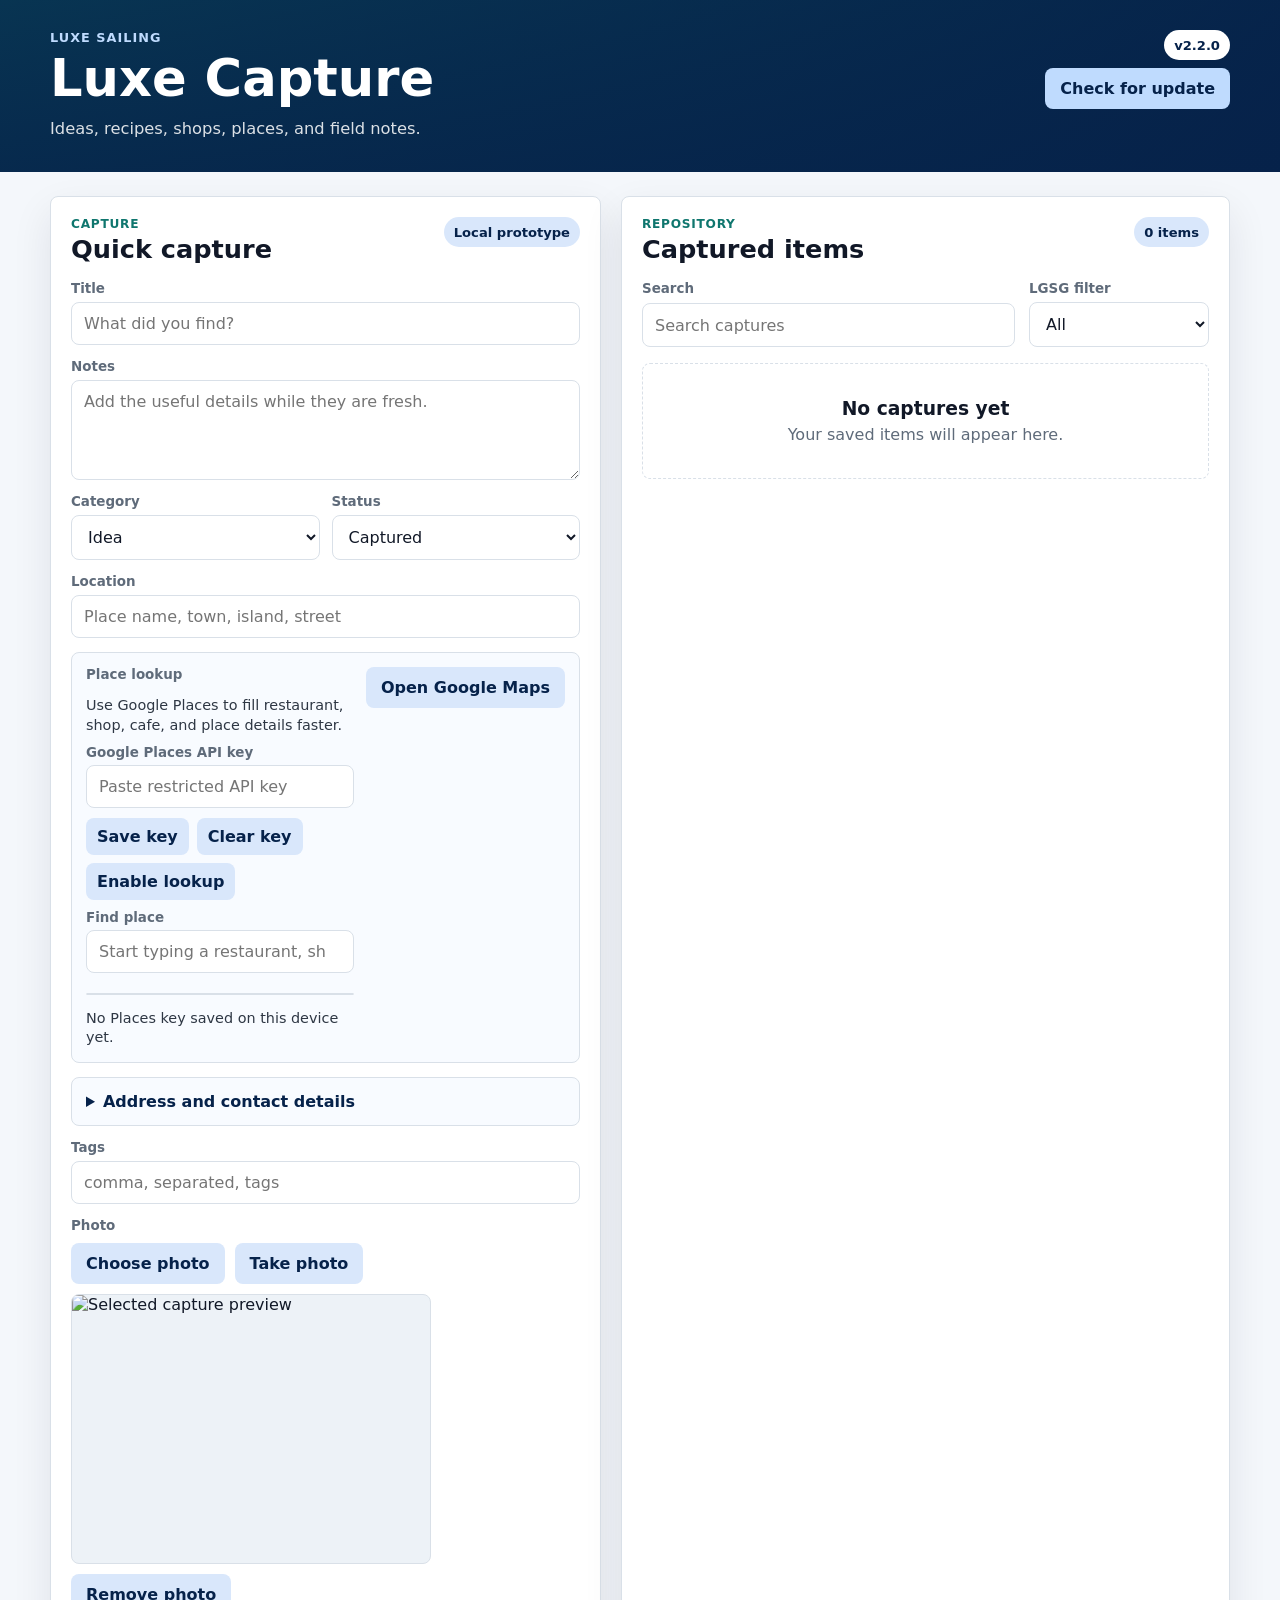
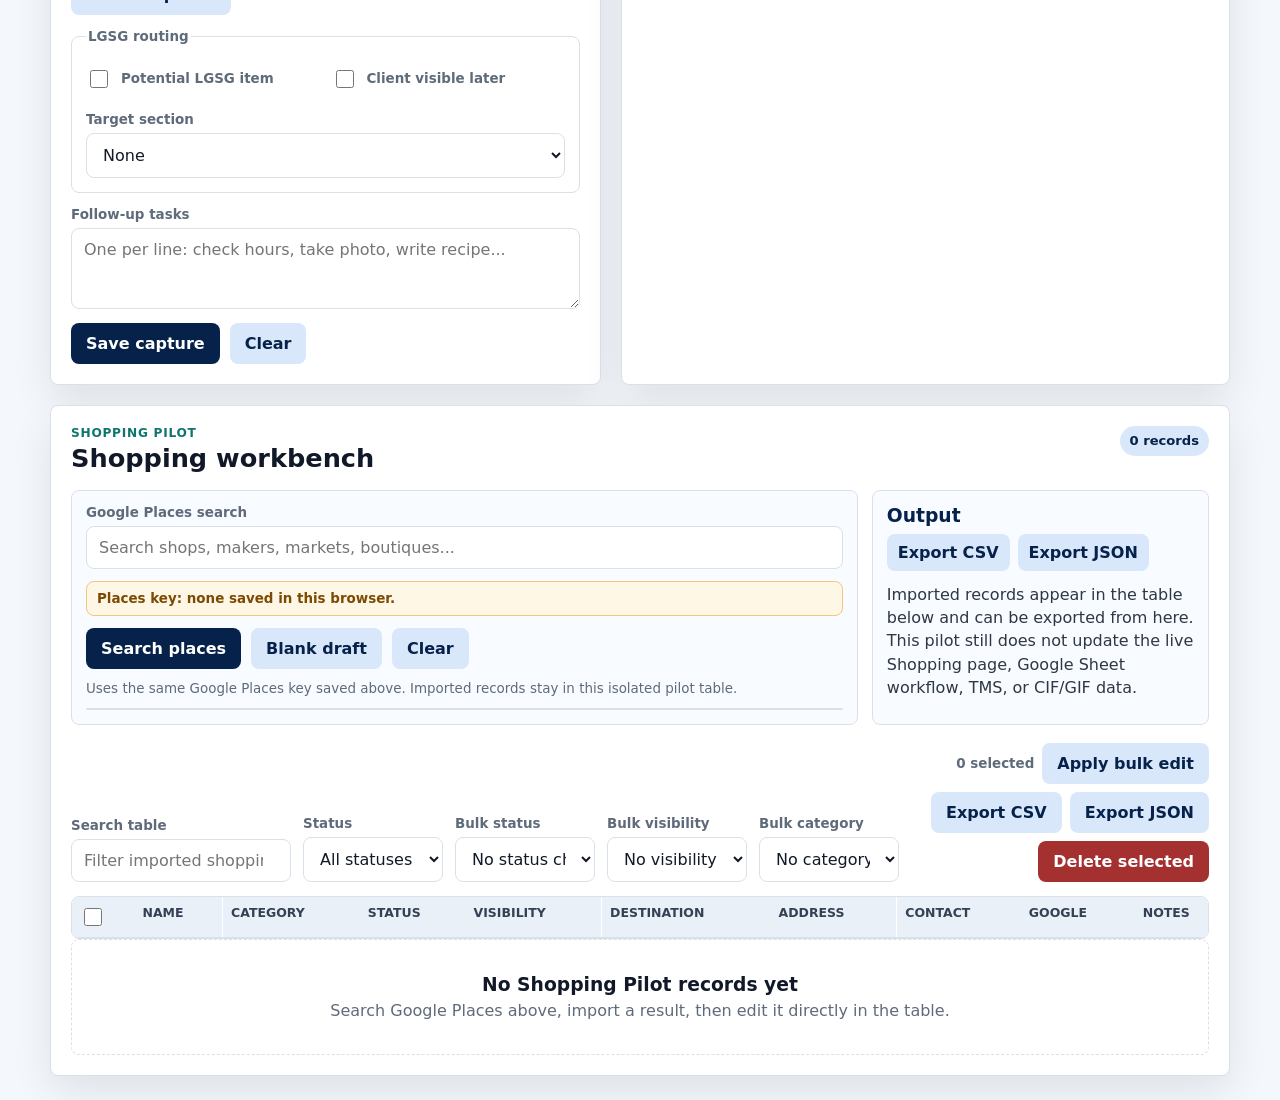
<file: index.html>
<!doctype html>
<html lang="en">
  <head>
    <meta charset="utf-8">
    <meta name="viewport" content="width=device-width, initial-scale=1">
    <meta name="theme-color" content="#06224a">
    <meta name="description" content="Mobile capture app for ideas, places, recipes, shopping finds, and tasks.">
    <title>Luxe Capture</title>
    <link rel="manifest" href="manifest.webmanifest">
    <link rel="icon" href="icon.svg" type="image/svg+xml">
    <link rel="stylesheet" href="styles.css">
  </head>
  <body>
    <header class="brand-header">
      <div class="brand-row">
        <div>
          <p class="brand-kicker">Luxe Sailing</p>
          <h1>Luxe Capture</h1>
        </div>
        <div class="version-box">
          <span id="appVersion">Version</span>
          <button type="button" id="checkUpdate">Check for update</button>
        </div>
      </div>
      <p>Ideas, recipes, shops, places, and field notes.</p>
    </header>

    <main class="app-shell">
      <section class="capture-panel" aria-labelledby="capture-title">
        <div class="panel-heading">
          <div>
            <p class="eyebrow">Capture</p>
            <h2 id="capture-title">Quick capture</h2>
          </div>
          <span class="save-state" id="saveState">Local prototype</span>
        </div>

        <form id="captureForm" class="capture-form" novalidate>
          <label>
            <span>Title</span>
            <input id="title" name="title" type="text" placeholder="What did you find?" autocomplete="off">
          </label>

          <label>
            <span>Notes</span>
            <textarea id="notes" name="notes" rows="4" placeholder="Add the useful details while they are fresh."></textarea>
          </label>

          <div class="grid two">
            <label>
              <span>Category</span>
              <select id="category" name="category">
                <option value="idea">Idea</option>
                <option value="note">Note</option>
                <option value="recipe">Recipe</option>
                <option value="food">Food / Gastronomy</option>
                <option value="restaurant">Restaurant / Cafe</option>
                <option value="shopping">Shopping</option>
                <option value="shop">Shop / Supplier</option>
                <option value="product">Product</option>
                <option value="place">Place</option>
                <option value="observation">Observation</option>
                <option value="task">Task</option>
                <option value="link">Link</option>
                <option value="other">Other</option>
              </select>
            </label>

            <label>
              <span>Status</span>
              <select id="status" name="status">
                <option value="captured">Captured</option>
                <option value="reviewing">Reviewing</option>
                <option value="approved">Approved</option>
                <option value="published">Published</option>
                <option value="archived">Archived</option>
              </select>
            </label>
          </div>

          <label>
            <span>Location</span>
            <input id="location" name="location" type="text" placeholder="Place name, town, island, street">
          </label>

          <div class="lookup-box">
            <div class="lookup-main">
              <span>Place lookup</span>
              <p>Use Google Places to fill restaurant, shop, cafe, and place details faster.</p>
              <label class="compact-label">
                <span>Google Places API key</span>
                <input id="placesApiKey" type="password" placeholder="Paste restricted API key">
              </label>
              <div class="lookup-actions">
                <button type="button" class="secondary" id="savePlacesKey">Save key</button>
                <button type="button" class="secondary" id="clearPlacesKey">Clear key</button>
                <button type="button" class="secondary" id="enablePlacesLookup">Enable lookup</button>
              </div>
              <label class="compact-label" id="placeSearchWrap" hidden>
                <span>Find place</span>
                <input id="placeSearch" type="search" placeholder="Start typing a restaurant, shop, cafe...">
              </label>
              <button type="button" class="secondary lookup-search-button" id="runPlaceSearch" hidden>Search places</button>
              <div class="google-place-widget" id="googlePlaceWidget" hidden></div>
              <ul class="place-results" id="placeResults" hidden></ul>
              <p class="helper-text" id="placesStatus">No Places key saved on this device yet.</p>
              <pre class="debug-output" id="placesDebug" hidden></pre>
            </div>
            <button type="button" class="secondary" id="searchMaps">Open Google Maps</button>
          </div>

          <details class="details-panel">
            <summary>Address and contact details</summary>
            <div class="details-content">
              <label>
                <span>Address line 1</span>
                <input id="addressLine1" name="addressLine1" type="text" placeholder="Street address">
              </label>

              <label>
                <span>Address line 2</span>
                <input id="addressLine2" name="addressLine2" type="text" placeholder="Area, building, extra directions">
              </label>

              <div class="grid two">
                <label>
                  <span>Town / city</span>
                  <input id="townCity" name="townCity" type="text" placeholder="Town or city">
                </label>

                <label>
                  <span>Island / region</span>
                  <input id="region" name="region" type="text" placeholder="Island or region">
                </label>
              </div>

              <div class="grid two">
                <label>
                  <span>Postcode</span>
                  <input id="postcode" name="postcode" type="text" placeholder="Postcode">
                </label>

                <label>
                  <span>Country</span>
                  <input id="country" name="country" type="text" value="Greece">
                </label>
              </div>

              <div class="grid two">
                <label>
                  <span>Phone</span>
                  <input id="phone" name="phone" type="tel" placeholder="+30 ...">
                </label>

                <label>
                  <span>Email</span>
                  <input id="email" name="email" type="email" placeholder="name@example.com">
                </label>
              </div>

              <label>
                <span>Website</span>
                <input id="website" name="website" type="url" placeholder="https://">
              </label>

              <label>
                <span>Google Maps URL</span>
                <input id="mapsUrl" name="mapsUrl" type="url" placeholder="Paste Google Maps link">
              </label>
            </div>
          </details>

          <label>
            <span>Tags</span>
            <input id="tags" name="tags" type="text" placeholder="comma, separated, tags">
          </label>

          <div class="photo-box">
            <span>Photo</span>
            <div class="photo-actions">
              <button type="button" class="secondary" id="choosePhoto">Choose photo</button>
              <button type="button" class="secondary" id="takePhoto">Take photo</button>
              <input id="photo" name="photo" type="file" accept="image/*">
              <input id="cameraPhoto" name="cameraPhoto" type="file" accept="image/*" capture="environment">
            </div>
            <div class="photo-preview" id="photoPreviewBox" hidden>
              <img id="photoPreview" alt="Selected capture preview">
              <button type="button" class="secondary" id="removePhoto">Remove photo</button>
            </div>
          </div>

          <fieldset class="routing-box">
            <legend>LGSG routing</legend>
            <div class="grid two">
              <label class="check-row">
                <input id="isLgsgCandidate" name="isLgsgCandidate" type="checkbox">
                <span>Potential LGSG item</span>
              </label>

              <label class="check-row">
                <input id="clientVisible" name="clientVisible" type="checkbox">
                <span>Client visible later</span>
              </label>
            </div>

            <label>
              <span>Target section</span>
              <select id="targetSection" name="targetSection">
                <option value="none">None</option>
                <option value="gastronomy">Gastronomy</option>
                <option value="shopping">Shopping</option>
              </select>
            </label>
          </fieldset>

          <label>
            <span>Follow-up tasks</span>
            <textarea id="tasks" name="tasks" rows="3" placeholder="One per line: check hours, take photo, write recipe..."></textarea>
          </label>

          <div class="actions">
            <button type="submit">Save capture</button>
            <button type="button" class="secondary" id="resetForm">Clear</button>
          </div>
        </form>
      </section>

      <section class="library-panel" aria-labelledby="library-title">
        <div class="panel-heading">
          <div>
            <p class="eyebrow">Repository</p>
            <h2 id="library-title">Captured items</h2>
          </div>
          <span class="count-pill" id="itemCount">0 items</span>
        </div>

        <div class="filters">
          <label>
            <span>Search</span>
            <input id="search" type="search" placeholder="Search captures">
          </label>
          <label>
            <span>LGSG filter</span>
            <select id="sectionFilter">
              <option value="all">All</option>
              <option value="none">No LGSG target</option>
              <option value="gastronomy">Gastronomy</option>
              <option value="shopping">Shopping</option>
            </select>
          </label>
        </div>

        <div id="emptyState" class="empty-state">
          <h3>No captures yet</h3>
          <p>Your saved items will appear here.</p>
        </div>

        <div id="captureList" class="capture-list" aria-live="polite"></div>
      </section>

      <section class="shopping-pilot-panel" aria-labelledby="shopping-pilot-title">
        <div class="panel-heading">
          <div>
            <p class="eyebrow">Shopping Pilot</p>
            <h2 id="shopping-pilot-title">Shopping workbench</h2>
          </div>
          <span class="count-pill" id="shoppingPilotCount">0 records</span>
        </div>

        <div class="pilot-grid">
          <div class="pilot-search-box">
            <label>
              <span>Google Places search</span>
              <input id="shoppingPlaceSearch" type="search" placeholder="Search shops, makers, markets, boutiques...">
            </label>
            <p class="key-health" id="shoppingKeyHealth">Places key: checking this browser.</p>
            <div class="actions compact-actions">
              <button type="button" id="shoppingRunSearch">Search places</button>
              <button type="button" class="secondary" id="shoppingAddBlank">Blank draft</button>
              <button type="button" class="secondary" id="shoppingClearSearch">Clear</button>
            </div>
            <p class="helper-text" id="shoppingPlacesStatus">
              Uses the same Google Places key saved above. Imported records stay in this isolated pilot table.
            </p>
            <ul class="place-results shopping-place-results" id="shoppingPlaceResults" hidden></ul>
          </div>

          <div class="pilot-note-box">
            <h3>Output</h3>
            <div class="output-actions">
              <button type="button" class="secondary" id="shoppingTopExportCsv">Export CSV</button>
              <button type="button" class="secondary" id="shoppingTopExportJson">Export JSON</button>
            </div>
            <p>
              Imported records appear in the table below and can be exported from here. This pilot still does not
              update the live Shopping page, Google Sheet workflow, TMS, or CIF/GIF data.
            </p>
          </div>
        </div>

        <div class="table-toolbar" aria-label="Shopping pilot filters and bulk edits">
          <label>
            <span>Search table</span>
            <input id="shoppingTableSearch" type="search" placeholder="Filter imported shopping records">
          </label>
          <label>
            <span>Status</span>
            <select id="shoppingStatusFilter">
              <option value="all">All statuses</option>
              <option value="draft">Draft</option>
              <option value="review">Review</option>
              <option value="approved">Approved</option>
              <option value="published">Published</option>
              <option value="archived">Archived</option>
            </select>
          </label>
          <label>
            <span>Bulk status</span>
            <select id="shoppingBulkStatus">
              <option value="">No status change</option>
              <option value="draft">Draft</option>
              <option value="review">Review</option>
              <option value="approved">Approved</option>
              <option value="published">Published</option>
              <option value="archived">Archived</option>
            </select>
          </label>
          <label>
            <span>Bulk visibility</span>
            <select id="shoppingBulkVisibility">
              <option value="">No visibility change</option>
              <option value="private">Private</option>
              <option value="staff">Staff</option>
              <option value="client">Client</option>
              <option value="public">Public</option>
            </select>
          </label>
          <label>
            <span>Bulk category</span>
            <select id="shoppingBulkCategory">
              <option value="">No category change</option>
              <option value="Boutique">Boutique</option>
              <option value="Jewellery">Jewellery</option>
              <option value="Homeware">Homeware</option>
              <option value="Market">Market</option>
              <option value="Artisan">Artisan</option>
              <option value="Food shop">Food shop</option>
              <option value="Other">Other</option>
            </select>
          </label>
          <div class="bulk-actions">
            <span id="shoppingSelectedCount">0 selected</span>
            <button type="button" class="secondary" id="shoppingApplyBulk">Apply bulk edit</button>
            <button type="button" class="secondary" id="shoppingExportCsv">Export CSV</button>
            <button type="button" class="secondary" id="shoppingExportJson">Export JSON</button>
            <button type="button" class="danger" id="shoppingDeleteSelected">Delete selected</button>
          </div>
        </div>

        <div class="table-scroll">
          <table class="pilot-table">
            <thead>
              <tr>
                <th scope="col">
                  <input id="shoppingSelectAll" type="checkbox" aria-label="Select all visible shopping records">
                </th>
                <th scope="col">Name</th>
                <th scope="col">Category</th>
                <th scope="col">Status</th>
                <th scope="col">Visibility</th>
                <th scope="col">Destination</th>
                <th scope="col">Address</th>
                <th scope="col">Contact</th>
                <th scope="col">Google</th>
                <th scope="col">Notes</th>
                <th scope="col">Actions</th>
              </tr>
            </thead>
            <tbody id="shoppingTableBody"></tbody>
          </table>
        </div>

        <div id="shoppingEmptyState" class="empty-state">
          <h3>No Shopping Pilot records yet</h3>
          <p>Search Google Places above, import a result, then edit it directly in the table.</p>
        </div>
      </section>
    </main>

    <template id="captureTemplate">
      <article class="capture-card">
        <div class="card-main">
          <div>
            <p class="meta-line"></p>
            <h3></h3>
          </div>
          <span class="status-pill"></span>
        </div>
        <img class="capture-photo" alt="">
        <p class="notes"></p>
        <div class="tag-row"></div>
        <dl class="detail-grid"></dl>
        <div class="link-row"></div>
        <ul class="task-list"></ul>
        <div class="card-actions">
          <button type="button" class="secondary edit-button">Edit</button>
          <button type="button" class="danger delete-button">Delete</button>
        </div>
      </article>
    </template>

    <script src="app.js"></script>
  </body>
</html>
</file>
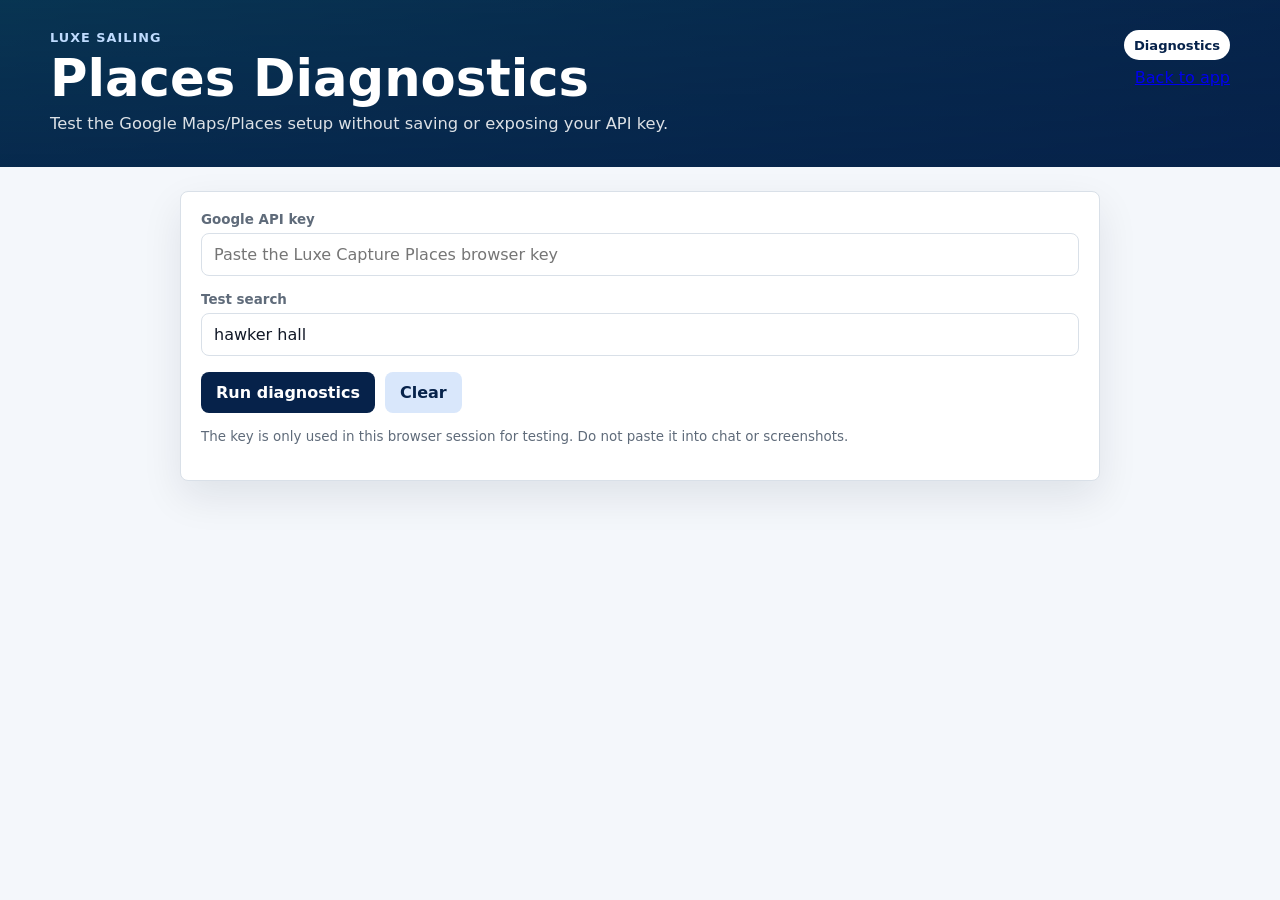
<file: diagnostics.html>
<!doctype html>
<html lang="en">
  <head>
    <meta charset="utf-8">
    <meta name="viewport" content="width=device-width, initial-scale=1">
    <meta name="theme-color" content="#06224a">
    <title>Luxe Capture Diagnostics</title>
    <link rel="stylesheet" href="styles.css">
    <style>
      .diagnostics-shell {
        width: min(920px, calc(100% - 24px));
        margin: 0 auto;
        padding: 24px 0;
      }

      .diagnostics-panel {
        display: grid;
        gap: 16px;
        background: #fff;
        border: 1px solid var(--line);
        border-radius: 8px;
        box-shadow: var(--shadow);
        padding: 20px;
      }

      .diagnostic-actions {
        display: flex;
        gap: 10px;
        flex-wrap: wrap;
      }

      .diagnostic-results {
        display: grid;
        gap: 10px;
      }

      .diagnostic-step {
        border: 1px solid var(--line);
        border-radius: 8px;
        padding: 12px;
        background: #f8fbff;
      }

      .diagnostic-step strong {
        display: block;
        margin-bottom: 6px;
      }

      .diagnostic-step pre {
        margin: 8px 0 0;
        overflow-x: auto;
        white-space: pre-wrap;
        font-size: 0.8rem;
      }

      .pass {
        border-color: #93c5bd;
        background: #e6f6f3;
      }

      .fail {
        border-color: #f0b4b4;
        background: #fff1f1;
      }

      .warn {
        border-color: #facc15;
        background: #fffbea;
      }
    </style>
  </head>
  <body>
    <header class="brand-header">
      <div class="brand-row">
        <div>
          <p class="brand-kicker">Luxe Sailing</p>
          <h1>Places Diagnostics</h1>
        </div>
        <div class="version-box">
          <span>Diagnostics</span>
          <a class="diagnostic-link" href="./">Back to app</a>
        </div>
      </div>
      <p>Test the Google Maps/Places setup without saving or exposing your API key.</p>
    </header>

    <main class="diagnostics-shell">
      <section class="diagnostics-panel">
        <label>
          <span>Google API key</span>
          <input id="apiKey" type="password" placeholder="Paste the Luxe Capture Places browser key">
        </label>

        <label>
          <span>Test search</span>
          <input id="testQuery" type="text" value="hawker hall" autocomplete="off">
        </label>

        <div class="diagnostic-actions">
          <button type="button" id="runDiagnostics">Run diagnostics</button>
          <button type="button" class="secondary" id="clearDiagnostics">Clear</button>
        </div>

        <p class="helper-text">
          The key is only used in this browser session for testing. Do not paste it into chat or screenshots.
        </p>

        <div class="diagnostic-results" id="results"></div>
      </section>
    </main>

    <script src="diagnostics.js"></script>
  </body>
</html>
</file>
<file: styles.css>
:root {
  color-scheme: light;
  --ink: #111827;
  --muted: #5f6b7a;
  --line: #d9e0e8;
  --panel: #ffffff;
  --page: #f4f7fb;
  --brand: #06224a;
  --brand-soft: #d9e7fb;
  --accent: #0f766e;
  --danger: #a53030;
  --shadow: 0 16px 40px rgba(15, 23, 42, 0.09);
}

* {
  box-sizing: border-box;
}

body {
  margin: 0;
  min-height: 100vh;
  font-family: Inter, ui-sans-serif, system-ui, -apple-system, BlinkMacSystemFont, "Segoe UI", sans-serif;
  color: var(--ink);
  background: var(--page);
}

button,
input,
select,
textarea {
  font: inherit;
}

.brand-header {
  color: #fff;
  background:
    linear-gradient(rgba(6, 34, 74, 0.78), rgba(6, 34, 74, 0.9)),
    linear-gradient(135deg, #0f766e, #06224a);
  padding: 30px max(16px, calc((100vw - 1180px) / 2)) 34px;
}

.brand-row {
  display: flex;
  justify-content: space-between;
  align-items: flex-start;
  gap: 16px;
}

.brand-header h1 {
  margin: 0;
  font-size: clamp(2rem, 4vw, 3.4rem);
  line-height: 1;
}

.brand-header p {
  max-width: 620px;
  margin: 10px 0 0;
  color: rgba(255, 255, 255, 0.86);
  font-size: 1.02rem;
}

.brand-kicker {
  margin: 0 0 8px !important;
  color: #bfdbfe !important;
  font-size: 0.8rem !important;
  font-weight: 900;
  letter-spacing: 0.08em;
  text-transform: uppercase;
}

.version-box {
  display: grid;
  gap: 8px;
  justify-items: end;
}

.version-box span {
  display: inline-flex;
  min-height: 30px;
  align-items: center;
  padding: 5px 10px;
  border-radius: 999px;
  color: #06224a;
  background: #ffffff;
  font-size: 0.82rem;
  font-weight: 900;
}

.version-box button {
  color: #06224a;
  background: #bfdbfe;
}

.app-shell {
  width: min(1180px, calc(100% - 24px));
  margin: 0 auto;
  padding: 24px 0;
  display: grid;
  grid-template-columns: minmax(320px, 0.95fr) minmax(360px, 1.05fr);
  gap: 20px;
}

.capture-panel,
.library-panel {
  background: var(--panel);
  border: 1px solid var(--line);
  border-radius: 8px;
  box-shadow: var(--shadow);
  padding: 20px;
}

.shopping-pilot-panel {
  grid-column: 1 / -1;
  background: var(--panel);
  border: 1px solid var(--line);
  border-radius: 8px;
  box-shadow: var(--shadow);
  padding: 20px;
}

.panel-heading {
  display: flex;
  justify-content: space-between;
  align-items: flex-start;
  gap: 16px;
  margin-bottom: 18px;
}

.eyebrow {
  margin: 0 0 4px;
  color: var(--accent);
  font-size: 0.76rem;
  font-weight: 800;
  letter-spacing: 0.06em;
  text-transform: uppercase;
}

h1,
h2,
h3,
p {
  margin-top: 0;
}

h1,
h2 {
  margin-bottom: 0;
  font-size: clamp(1.45rem, 2vw, 2rem);
  line-height: 1.1;
}

.save-state,
.count-pill,
.status-pill {
  display: inline-flex;
  align-items: center;
  min-height: 30px;
  padding: 5px 10px;
  border-radius: 999px;
  white-space: nowrap;
  font-size: 0.82rem;
  font-weight: 700;
}

.save-state,
.count-pill {
  color: var(--brand);
  background: var(--brand-soft);
}

.capture-form,
.filters {
  display: grid;
  gap: 14px;
}

label {
  display: grid;
  gap: 6px;
}

label span,
legend {
  color: var(--muted);
  font-size: 0.84rem;
  font-weight: 750;
}

input,
select,
textarea {
  width: 100%;
  border: 1px solid var(--line);
  border-radius: 8px;
  padding: 11px 12px;
  color: var(--ink);
  background: #fff;
}

textarea {
  resize: vertical;
}

input:focus,
select:focus,
textarea:focus {
  outline: 3px solid rgba(15, 118, 110, 0.18);
  border-color: var(--accent);
}

.grid {
  display: grid;
  gap: 12px;
}

.grid.two {
  grid-template-columns: repeat(2, minmax(0, 1fr));
}

.routing-box {
  margin: 0;
  padding: 14px;
  border: 1px solid var(--line);
  border-radius: 8px;
  display: grid;
  gap: 12px;
}

.check-row {
  display: flex;
  align-items: center;
  gap: 10px;
  min-height: 42px;
}

.check-row input {
  width: 18px;
  height: 18px;
}

.lookup-box,
.details-panel {
  border: 1px solid var(--line);
  border-radius: 8px;
  background: #f8fbff;
}

.lookup-box {
  display: flex;
  justify-content: space-between;
  align-items: flex-start;
  gap: 12px;
  padding: 14px;
}

.lookup-main {
  display: grid;
  gap: 10px;
  flex: 1;
}

.lookup-box span {
  color: var(--muted);
  font-size: 0.84rem;
  font-weight: 750;
}

.lookup-box p {
  margin: 4px 0 0;
  color: #2e3744;
  font-size: 0.9rem;
  line-height: 1.35;
}

.compact-label {
  gap: 5px;
}

.lookup-actions {
  display: flex;
  gap: 8px;
  flex-wrap: wrap;
}

.lookup-actions button {
  padding: 9px 11px;
}

.lookup-search-button {
  width: fit-content;
}

.google-place-widget {
  display: grid;
  gap: 8px;
}

.google-place-widget gmp-place-autocomplete {
  width: 100%;
}

.helper-text {
  margin: 0;
  color: var(--muted);
  font-size: 0.84rem;
}

.debug-output {
  max-width: 100%;
  margin: 0;
  padding: 10px;
  overflow-x: auto;
  border: 1px solid var(--line);
  border-radius: 8px;
  color: #334155;
  background: #fff;
  font-size: 0.76rem;
  line-height: 1.45;
  white-space: pre-wrap;
}

.place-results {
  display: grid;
  gap: 0;
  margin: 0;
  padding: 0;
  list-style: none;
  border: 1px solid var(--line);
  border-radius: 8px;
  overflow: hidden;
  background: #fff;
}

.place-results li + li {
  border-top: 1px solid var(--line);
}

.place-results button {
  width: 100%;
  border-radius: 0;
  padding: 12px;
  color: var(--ink);
  background: #fff;
  text-align: left;
  font-weight: 750;
}

.place-results button:hover,
.place-results button:focus {
  color: var(--brand);
  background: var(--brand-soft);
}

.details-panel summary {
  padding: 14px;
  color: var(--brand);
  font-weight: 850;
  cursor: pointer;
}

.details-content {
  display: grid;
  gap: 12px;
  padding: 0 14px 14px;
}

.photo-box {
  display: grid;
  gap: 10px;
}

.photo-box > span {
  color: var(--muted);
  font-size: 0.84rem;
  font-weight: 750;
}

.photo-actions {
  display: flex;
  gap: 10px;
  flex-wrap: wrap;
}

.photo-actions input {
  display: none;
}

.photo-preview {
  display: grid;
  gap: 10px;
  justify-items: start;
}

.photo-preview img,
.capture-photo {
  width: min(100%, 360px);
  aspect-ratio: 4 / 3;
  object-fit: cover;
  border-radius: 8px;
  border: 1px solid var(--line);
  background: #edf2f7;
}

.capture-photo {
  display: none;
  margin: 8px 0 12px;
}

.capture-photo[src] {
  display: block;
}

.actions,
.card-actions {
  display: flex;
  gap: 10px;
  flex-wrap: wrap;
}

button {
  border: 0;
  border-radius: 8px;
  padding: 11px 15px;
  color: #fff;
  background: var(--brand);
  font-weight: 800;
  cursor: pointer;
}

button:hover {
  filter: brightness(1.08);
}

button.secondary {
  color: var(--brand);
  background: var(--brand-soft);
}

button.danger {
  color: #fff;
  background: var(--danger);
}

.filters {
  grid-template-columns: minmax(0, 1fr) 180px;
  margin-bottom: 16px;
}

.empty-state {
  padding: 34px 18px;
  text-align: center;
  border: 1px dashed var(--line);
  border-radius: 8px;
  color: var(--muted);
}

.empty-state h3 {
  margin-bottom: 6px;
  color: var(--ink);
}

.empty-state p {
  margin-bottom: 0;
}

.pilot-grid {
  display: grid;
  grid-template-columns: minmax(320px, 1.4fr) minmax(260px, 0.6fr);
  gap: 14px;
  margin-bottom: 18px;
}

.pilot-search-box,
.pilot-note-box {
  border: 1px solid var(--line);
  border-radius: 8px;
  background: #f8fbff;
  padding: 14px;
}

.pilot-search-box {
  display: grid;
  gap: 12px;
}

.pilot-note-box h3 {
  margin-bottom: 8px;
  color: var(--brand);
}

.pilot-note-box p {
  margin-bottom: 0;
  color: #2e3744;
  line-height: 1.45;
}

.key-health {
  margin: 0;
  padding: 9px 10px;
  border: 1px solid var(--line);
  border-radius: 8px;
  color: #334155;
  background: #fff;
  font-size: 0.84rem;
  font-weight: 750;
}

.key-health.is-warning {
  border-color: #f3c77b;
  color: #7c4a03;
  background: #fff7e6;
}

.key-health.is-ok {
  border-color: #86d7c9;
  color: #0f5f57;
  background: #e6f8f5;
}

.output-actions {
  display: flex;
  gap: 8px;
  flex-wrap: wrap;
  margin-bottom: 12px;
}

.output-actions button {
  padding: 9px 11px;
}

.compact-actions {
  align-items: center;
}

.shopping-place-results li {
  display: grid;
  grid-template-columns: minmax(0, 1fr) auto;
  gap: 8px;
  padding: 10px;
}

.shopping-place-results li + li {
  border-top: 1px solid var(--line);
}

.shopping-place-results button {
  width: auto;
  border-radius: 8px;
  padding: 8px 10px;
  color: var(--brand);
  background: var(--brand-soft);
  text-align: center;
}

.place-result-title {
  display: block;
  color: var(--ink);
  font-weight: 850;
  line-height: 1.3;
}

.place-result-detail {
  display: block;
  margin-top: 3px;
  color: var(--muted);
  font-size: 0.82rem;
  line-height: 1.35;
}

.table-toolbar {
  display: grid;
  grid-template-columns: minmax(220px, 1.3fr) repeat(4, minmax(140px, 0.7fr)) minmax(220px, auto);
  gap: 12px;
  align-items: end;
  margin-bottom: 14px;
}

.bulk-actions {
  display: flex;
  align-items: center;
  justify-content: flex-end;
  gap: 8px;
  flex-wrap: wrap;
}

.bulk-actions span {
  color: var(--muted);
  font-size: 0.84rem;
  font-weight: 800;
}

.table-scroll {
  overflow-x: auto;
  border: 1px solid var(--line);
  border-radius: 8px;
  background: #fff;
}

.pilot-table {
  width: 100%;
  min-width: 1280px;
  border-collapse: collapse;
  font-size: 0.86rem;
}

.pilot-table th,
.pilot-table td {
  border-bottom: 1px solid var(--line);
  padding: 8px;
  vertical-align: top;
}

.pilot-table th {
  position: sticky;
  top: 0;
  z-index: 1;
  color: #334155;
  background: #eaf0f7;
  text-align: left;
  font-size: 0.78rem;
  font-weight: 900;
  text-transform: uppercase;
}

.pilot-table tbody tr:hover {
  background: #fbfdff;
}

.pilot-table input,
.pilot-table select,
.pilot-table textarea {
  min-width: 120px;
  border-radius: 6px;
  padding: 8px;
  font-size: 0.86rem;
}

.pilot-table textarea {
  min-height: 64px;
}

.pilot-table input[type="checkbox"] {
  min-width: 0;
  width: 18px;
  height: 18px;
  padding: 0;
}

.table-name-input {
  min-width: 190px !important;
  font-weight: 800;
}

.table-address-input,
.table-notes-input {
  min-width: 230px !important;
}

.table-contact-stack,
.table-google-stack,
.table-action-stack {
  display: grid;
  gap: 7px;
}

.table-contact-stack input {
  min-width: 170px;
}

.table-google-stack {
  color: var(--muted);
  font-size: 0.8rem;
  line-height: 1.35;
}

.table-google-stack a {
  color: var(--brand);
  font-weight: 850;
  text-decoration: none;
}

.table-google-stack code {
  display: block;
  max-width: 180px;
  overflow: hidden;
  text-overflow: ellipsis;
  color: #334155;
  font-family: ui-monospace, SFMono-Regular, Menlo, Consolas, monospace;
  white-space: nowrap;
}

.table-action-stack button {
  padding: 8px 10px;
  white-space: nowrap;
}

.status-draft {
  border-left: 4px solid #94a3b8;
}

.status-review {
  border-left: 4px solid #d97706;
}

.status-approved {
  border-left: 4px solid #0f766e;
}

.status-published {
  border-left: 4px solid #2563eb;
}

.status-archived {
  border-left: 4px solid #64748b;
  opacity: 0.72;
}

.capture-list {
  display: grid;
  gap: 12px;
}

.capture-card {
  border: 1px solid var(--line);
  border-radius: 8px;
  padding: 15px;
  background: #fff;
}

.card-main {
  display: flex;
  justify-content: space-between;
  gap: 12px;
  align-items: flex-start;
}

.card-main h3 {
  margin-bottom: 6px;
  font-size: 1.08rem;
}

.meta-line {
  margin-bottom: 5px;
  color: var(--muted);
  font-size: 0.78rem;
  font-weight: 750;
  text-transform: uppercase;
}

.notes {
  margin-bottom: 12px;
  color: #2e3744;
  line-height: 1.45;
  white-space: pre-wrap;
}

.status-pill {
  color: var(--accent);
  background: #d8f2ef;
}

.tag-row {
  display: flex;
  gap: 6px;
  flex-wrap: wrap;
  margin-bottom: 12px;
}

.tag {
  display: inline-flex;
  align-items: center;
  min-height: 26px;
  padding: 4px 8px;
  border-radius: 999px;
  color: #24415a;
  background: #eaf0f7;
  font-size: 0.78rem;
  font-weight: 700;
}

.detail-grid {
  display: grid;
  grid-template-columns: repeat(2, minmax(0, 1fr));
  gap: 8px 12px;
  margin: 0 0 12px;
  color: var(--muted);
  font-size: 0.88rem;
}

.detail-grid div {
  min-width: 0;
}

.detail-grid dt {
  font-weight: 800;
  color: var(--ink);
}

.detail-grid dd {
  margin: 2px 0 0;
  overflow-wrap: anywhere;
}

.link-row {
  display: flex;
  gap: 8px;
  flex-wrap: wrap;
  margin-bottom: 12px;
}

.link-row a {
  display: inline-flex;
  align-items: center;
  min-height: 32px;
  padding: 6px 10px;
  border-radius: 8px;
  color: var(--brand);
  background: var(--brand-soft);
  font-size: 0.84rem;
  font-weight: 800;
  text-decoration: none;
}

.task-list {
  display: grid;
  gap: 6px;
  margin: 0 0 12px;
  padding: 0;
  list-style: none;
}

.task-list li {
  position: relative;
  padding-left: 24px;
  color: #2e3744;
  line-height: 1.35;
}

.task-list li::before {
  content: "";
  position: absolute;
  left: 0;
  top: 0.25em;
  width: 14px;
  height: 14px;
  border: 2px solid var(--accent);
  border-radius: 4px;
}

@media (max-width: 880px) {
  .app-shell {
    grid-template-columns: 1fr;
    padding: 12px 0;
  }

  .capture-panel,
  .library-panel,
  .shopping-pilot-panel {
    padding: 16px;
  }

  .pilot-grid,
  .table-toolbar {
    grid-template-columns: 1fr;
  }

  .bulk-actions {
    justify-content: flex-start;
  }
}

@media (max-width: 560px) {
  .grid.two,
  .filters,
  .detail-grid {
    grid-template-columns: 1fr;
  }

  .brand-row {
    flex-direction: column;
  }

  .version-box {
    justify-items: start;
  }

  .panel-heading,
  .card-main {
    align-items: stretch;
    flex-direction: column;
  }

  .save-state,
  .count-pill,
  .status-pill {
    width: fit-content;
  }

  .lookup-box {
    align-items: stretch;
    flex-direction: column;
  }

  .shopping-place-results li {
    grid-template-columns: 1fr;
  }
}
</file>
